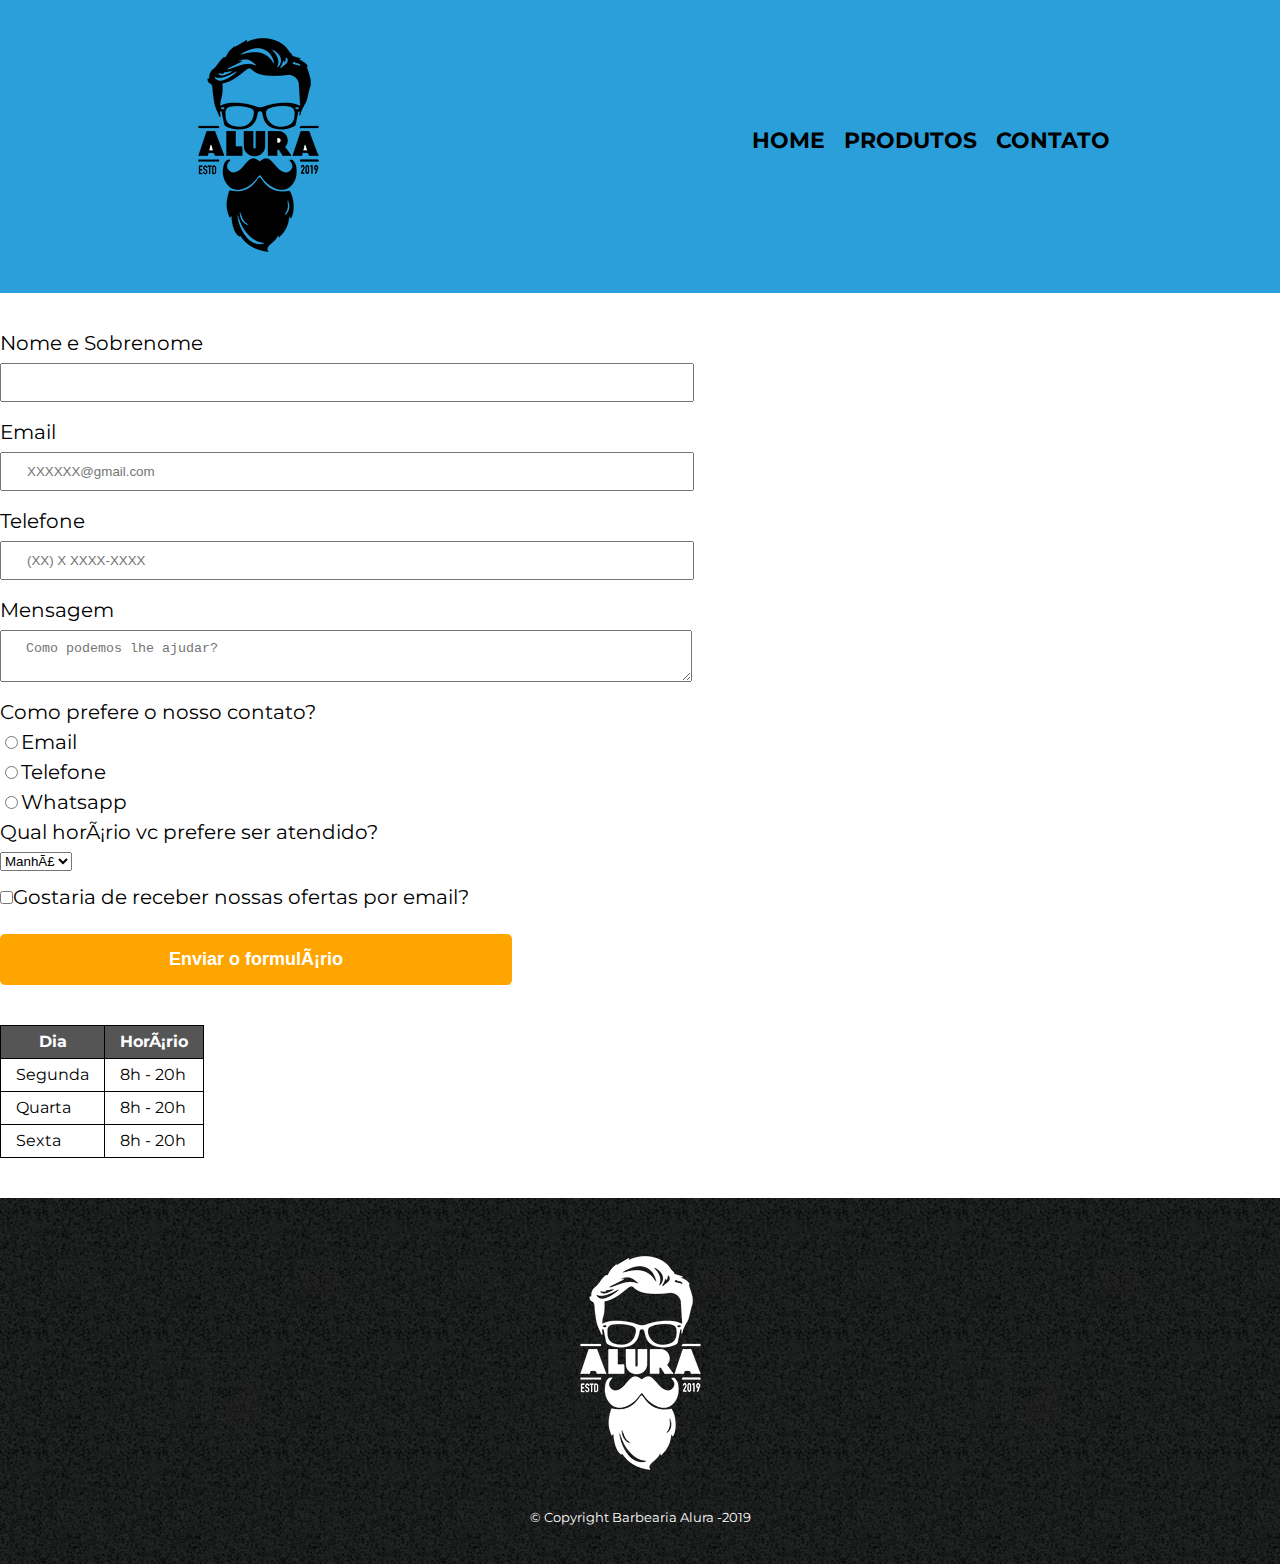
<file: contato.html>
<!DOCTYPE html>

<html>
<head>
  <meta charset="UFT-8">
  <meta name="viewport" content="width=device-width">
  <title>Produtos - Barbearia Alura</title>
  <link href ="reset.css" rel= "stylesheet">
  <link href="style-principal.css" rel="stylesheet" type="text/css" />
</head>

<body>
  <header>
    <div class="caixa">
    <h1><img src="logo.png"></h1>

    <nav>
      <ul>
        <li><a href="index.html">Home</a></li>
        <li><a href="produtos.html">Produtos</a></li>
        <li><a href="contato.html">Contato</a></li>
      </ul>
    </nav>
    </div>
  </header>
  <main>
<form>
  <label for="nomeSobrenome">Nome e Sobrenome</label>
  <input class="input-padrao" type="text" id="nomeSobrenome" required>

  <label for="email">Email</label>
  <input class="input-padrao" type="text" id="email" required placeholder="XXXXXX@gmail.com">

  <label for="telefone">Telefone</label>
  <input class="input-padrao" type="tel" id="telefone" required placeholder="(XX) X XXXX-XXXX">

  <label for="mensagem">Mensagem</label>
  <textarea class="input-padrao" id="mensagem" required placeholder="Como podemos lhe ajudar?"></textarea>
<fieldset>
  <legend>Como prefere o nosso contato?</legend>

  <label for="radio-email">  <input type="radio" name="contato" value="email" id="radio-email">Email</label>

  <label for="radio-telefone"><input type="radio" name="contato" value="telefone" id="radio-telefone">Telefone</label>

  <label for="radio-whatsapp"><input type="radio" name="contato" value="whatsapp" id="radio-whatsapp">Whatsapp</label>
</fieldset>

  <fieldset>
<legend>Qual horário vc prefere ser atendido?</legend>
<select>
  <option>Manhã</option>
  <option>Tarde</option>
  <option>Noite</option>
</select>
</fieldset>
  <label><input class="checkbox" type="checkbox">Gostaria de receber nossas ofertas por email?</label>
    <input type="submit" value="Enviar o formulário" class="enviar">
</form>
  <table>
    <thead>
      <tr>
      <th>Dia</th>
      <th>Horário</th>
      </tr>
    </thead>

    <tbody>
    <tr>
      <td>Segunda</td>
      <td>8h - 20h</td>
    </tr>
    <tr>
      <td>Quarta</td>
      <td>8h - 20h</td>
    </tr>
    <tr>
      <td>Sexta</td>
      <td>8h - 20h</td>
    </tr>
      </tbody>
  </table>
  </main>

<footer>
  <img src="./logo-branco.png">
  <p class="copyright"> &#169; Copyright Barbearia Alura -2019</p>
</footer>
</body>


</html>
</file>
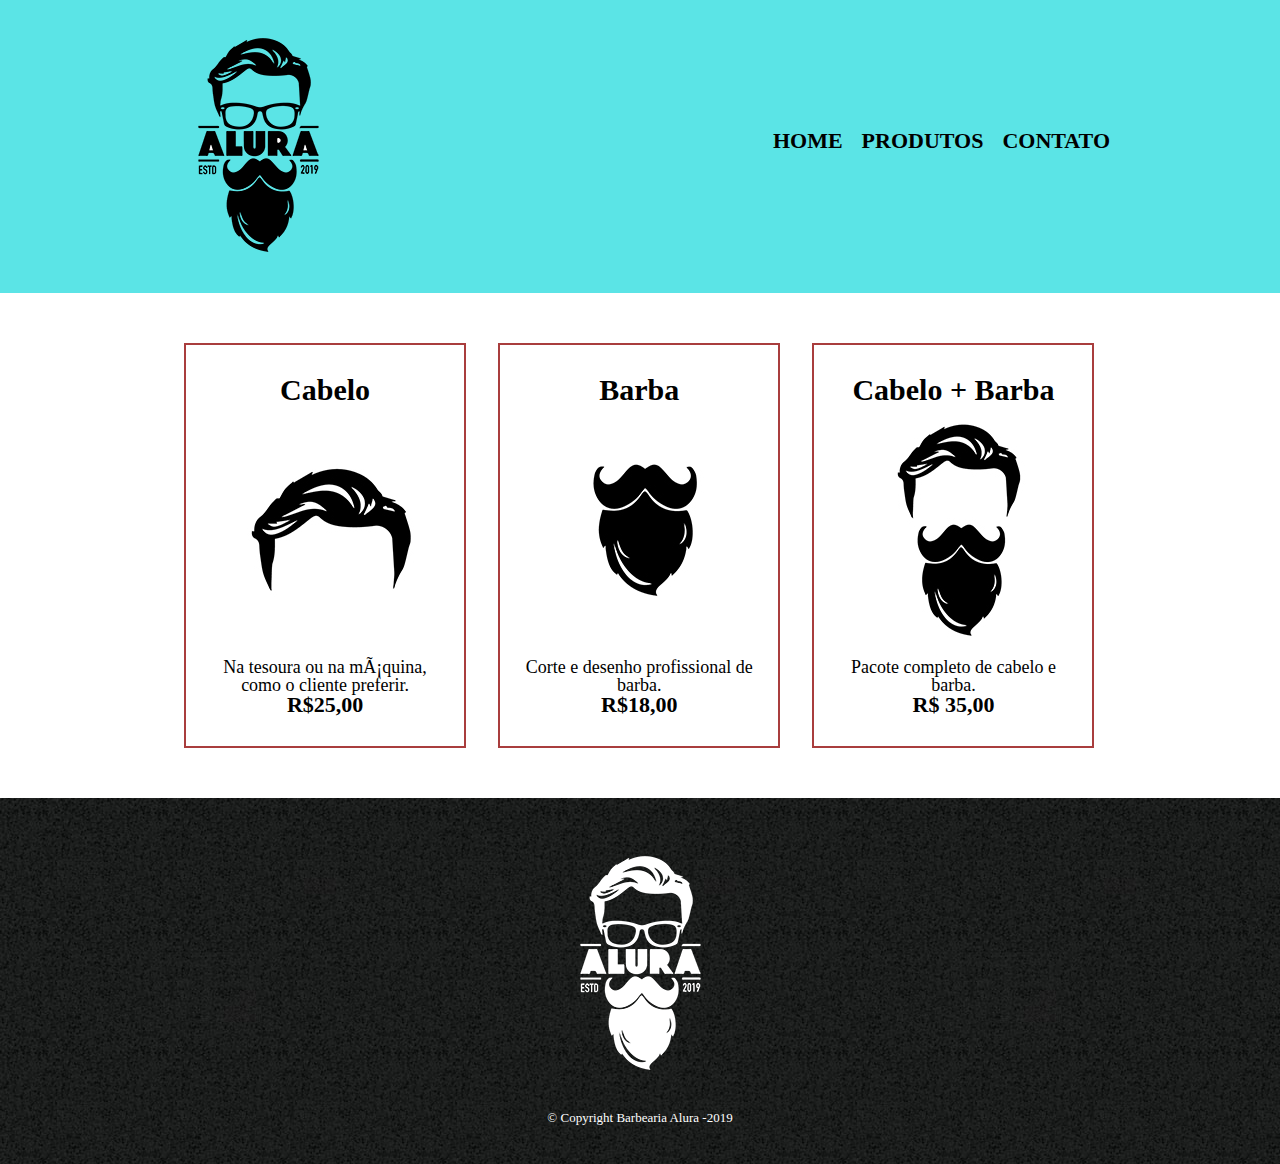
<file: produtos.html>
<!DOCTYPE html>

<html>
<head>
  <meta charset="UFT-8">
  <meta name="viewport" content="width=device-width">
  <title>Produtos - Barbearia Alura</title>
  <link href ="reset.css" rel= "stylesheet">
  <link href="produtos.css" rel="stylesheet" type="text/css" />
</head>

<body>
  <header>
    <div class="caixa">
    <h1><img src="logo.png"></h1>

    <nav>
      <ul>
        <li><a href="index.html">Home</a></li>
        <li><a href="produtos.html">Produtos</a></li>
        <li><a href="contato.html">Contato</a></li>
      </ul>
    </nav>
    </div>
  </header>
  <main>
    <ul class="produtos">
      <li>
        <h2>Cabelo</h2>
        <img src="cabelo.jpg">
        <p class="produtos-descricao">Na tesoura ou na máquina, como o cliente preferir.</p>
        <p class= "produtos-precos">R$25,00</p>
      </li>
      <li>
        <h2>Barba</h2>
        <img src="barba.jpg">
        <p  class="produtos-descricao">Corte e desenho profissional de barba.</p>
        <p class= "produtos-precos">R$18,00</p>
      </li>
      <li>
        <h2>Cabelo + Barba</h2>
        <img src="cabelo+barba.jpg">
        <p  class="produtos-descricao">Pacote completo de cabelo e barba.</p>
        <p class= "produtos-precos">R$ 35,00</p>
      </li>
    </ul>
  </main>

<footer>
  <img src="./logo-branco.png">
  <p class="copyright"> &#169; Copyright Barbearia Alura -2019</p>
</footer>
</body>


</html>
</file>
<file: style-principal.css>
@import url('https://fonts.googleapis.com/css2?family=Montserrat:ital,wght@0,100..900;1,100..900&display=swap');

body{
  font-family: 'Montserrat', sans-serif;
}


header{
  background: #2b9fda;
  padding: 20px 0;
}

.caixa{
  width: 940px;
  position:relative;
  margin: 0 auto;
}

nav{
  position:absolute;
  top: 110px;
  right:0;
}

nav li{
  display: inline;
  margin: 0 0 0 15px;
}

nav a{
  text-transform: uppercase;
  color: #000000;
  font-weight: bold;
  text-decoration: none;
  font-size:22px;
}
nav a:hover{
  color: #34c02a;
  text-decoration: underline;
}

.produtos{
  width: 940px;
  margin: 0 auto;
  padding: 50px;
}

.produtos li{
  display:inline-block;
  text-align: center;
  width: 30%;
  vertical-align: top;
  margin: 0 1.5%;
  padding: 30px 10px;
  box-sizing: border-box;
  border: 2px solid #000000;
}
.produtos li:hover{
  border-color:#0778cf;
}
.produtos li:hover h2{
  font-size:34px;
}

produtos li:active{
  border-color:#28b4f0;
}

.produtos h2{
  font-size: 30px;
  font-weight:bold;
}

.produtos-descricao{
  font-size: 18px;
}
.produtos-precos{
  font-size: 22px;
  font-weight: bold;
}

footer{
  text-align: center;
  background: url("bg.jpg");
  padding:40px 0;
}
.copyright{
  color:#FFFFFF;
  font-size:13px;
  margin-top:20px;
}


form{
  margin: 40px 0;
}

form label, form legend{
  display:block;
  font-size: 20px;
  margin-bottom: 10px;
}

.input-padrao{
  display:block;
  margin-bottom: 20px;
  padding: 10px 25px;
  width: 50%;
}

.checkbox{
  margin: 20px 0;
}
.enviar{
  width: 40%;
  padding:15px 0;
  background: orange;
  color: white;
  font-weight: bold;
  font-size: 18px;
  border: none;
  border-radius: 5px;
  transition: 1s all;
 cursor: pointer;
}

.enviar:hover{
  background: darkorange;
  transform: scale(1.2);
}
table{
  margin:20px 0 40px 0;
}

thead{
  background: #555555;
  color: #FFFFFF;
  font-weight: bold;
}

td, th{
  border: 1px solid #000000;
  padding: 8px 15px;
}

.banner{
  width: 100%
}
titulo-principal{
  text-align: center;
  font-size: 2em;
  margin: 0 0 1em;
  clear: left;
}

.principal {
  background: #FEFEFE;
  padding: 1em 0;
  width: 940px;
  margin: 0 auto;
}

.principal p{
  margin: 0 0 1em;
}

.principal strong{
  font-weight: bold;
}

.principal em{
  font-size: italic;
}

.utensilios{
  width: 120px;
  float: left;
  margin: 0 20px 20px 0;
}

.mapa{
  padding: 3em 0
    width: 940px;
    margin: 0 auto;
  background: linear-gradient(90deg, #FEFEFE, #888888);
}

.mapa-conteudo{
  width: 940px;
  margin: 0 auto;
}

.mapa p{
  margin: 0 0 2em;
  text-align: center;
}

.video{
  width: 560;
  margin: 1em auto;
}

.beneficios{
  padding: 3em 0;
  background: #888888;
  margin: 0 auto;
}

.lista-beneficios{
  width:40%
  display: inline-block;
  vertical-aling: top;
}

.imagem-beneficios{
  width: 50%;
}
</file>
<file: produtos.css>
header{
  background: #5be4e6;
  padding: 20px 0;
}

.caixa{
  width: 940px;
  position:relative;
  margin: 0 auto;
}

nav{
  position:absolute;
  top: 110px;
  right:0;
}

nav li{
  display: inline;
  margin: 0 0 0 15px;
}

nav a{
  text-transform: uppercase;
  color: #000000;
  font-weight: bold;
  text-decoration: none;
  font-size:22px;
}
nav a:hover{
  color: #5e811d;
  text-decoration: underline;
}

.produtos{
  width: 940px;
  margin: 0 auto;
  padding: 50px;
}

.produtos li{
  display:inline-block;
  text-align: center;
  width: 30%;
  vertical-align: top;
  margin: 0 1.5%;
  padding: 30px 20px;
  box-sizing: border-box;
  border: 2px solid #a93d3d;
}
.produtos li:hover{
  border-color:#35b137;
}
.produtos li:hover h2{
  font-size:34px;
}

produtos li:active{
  border-color:#1c3082;
}

.produtos h2{
  font-size: 30px;
  font-weight:bold;
}

.produtos-descricao{
  font-size: 18px;
}
.produtos-precos{
  font-size: 22px;
  font-weight: bold;
}

footer{
  text-align: center;
  background: url("bg.jpg");
  padding:40px 0;
}
.copyright{
  color:#FFFFFF;
  font-size:13px;
  margin-top:20px;
}
</file>
